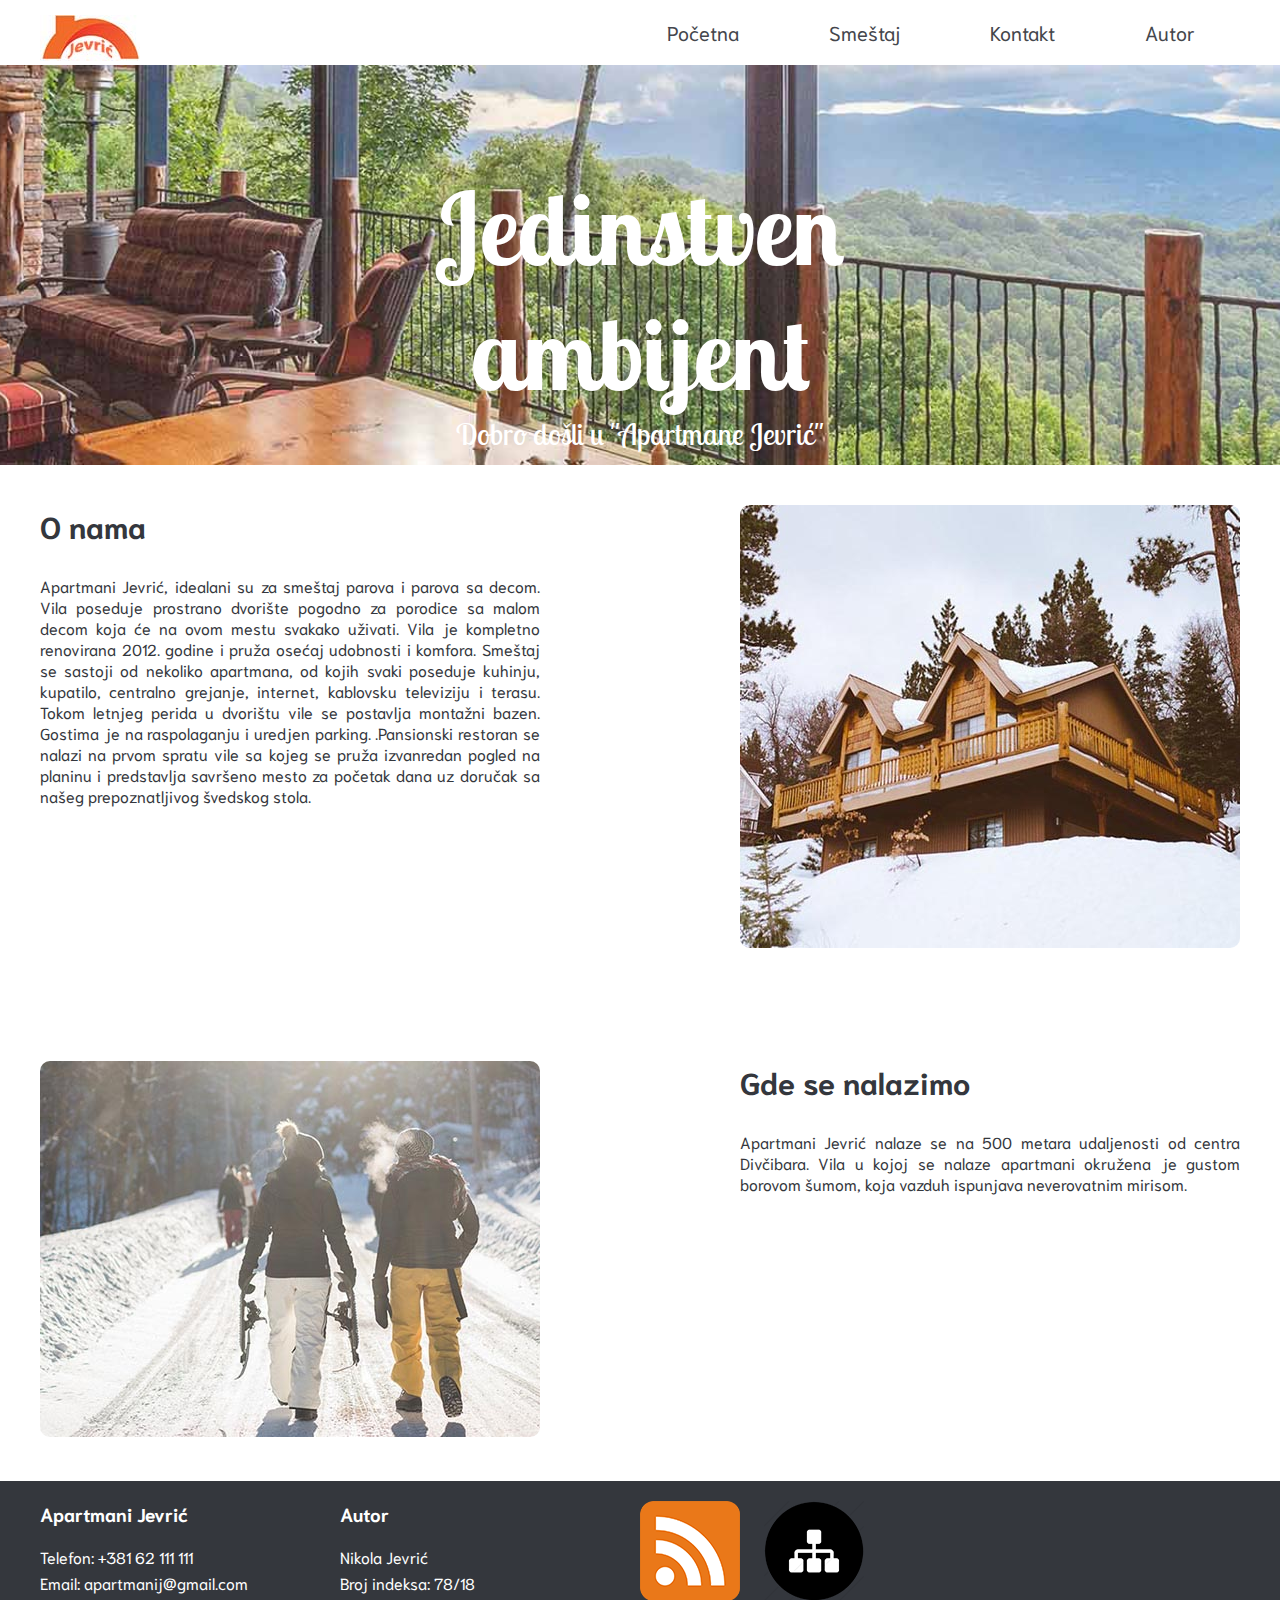
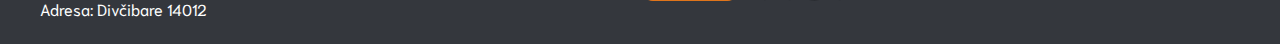
<file: index.html>
<!DOCTYPE html>
<html>
<head>
	<meta charset="utf-8"/>
	<title>Apartmani Jevrić</title>
	<meta name="keywords" content="Apartmani Jevrić, Apartmani,O nama, vila" />
	<meta name="autor" content="Nikola Jevrić" />
	<meta name="copyright" content="Nikola Jevrić 2018" />
	<meta name="description" content="Provedite vaš idealni odmor u apartmanima Jevrić u mirnom delu Divčibara. Detaljan opis, fotografije i cene apartmana možete videti na ovom sajtu." />
	<link rel="shortcut icon" type="image/x-icon" href="slike/ikona.ico" />
	<link href="https://fonts.googleapis.com/css?family=Lobster+Two|Niramit|Oswald" rel="stylesheet"/>
	<link rel="stylesheet" href="https://use.fontawesome.com/releases/v5.5.0/css/all.css" integrity="sha384-B4dIYHKNBt8Bc12p+WXckhzcICo0wtJAoU8YZTY5qE0Id1GSseTk6S+L3BlXeVIU" crossorigin="anonymous"/>
	<link rel="stylesheet" type="text/css" href="css/style.css"/>
</head>
<body>
	<header>	
		<div class="wrapper">
			<div id="logo">
				<a href="index.html"><img src="slike/logo.jpg" alt="logo"/></a>
			</div>
			<nav>
				<ul>
					<li class="border"><a href="index.html">Početna</a></li>
					<li><a href="smestaj.html">Smeštaj</a></li>
					<li><a href="kontakt.html">Kontakt</a></li>
					<li><a href="autor.html">Autor</a></li>
				</ul>
			</nav>
			<div class="cleaner">
			</div>	
		</div>
	</header>
	<section id="naslovna">
		<div class="wrapper">
			<article id="naslov">
				<h1>Jedinstven ambijent</h1>
				<p>Dobro došli u "Apartmane Jevrić"</p>
			</article>
		</div>
	</section>
	<main>
		<div class="wrapper">
			<div id="onama">
				<div id="onamaTekst">
					<h2>O nama</h2>
					<p>Apartmani Jevrić, idealani su za smeštaj parova i parova sa decom. Vila poseduje prostrano dvorište pogodno za porodice sa malom decom koja će na ovom mestu svakako uživati. Vila je kompletno renovirana 2012. godine i pruža osećaj udobnosti i komfora. Smeštaj se sastoji od nekoliko apartmana, od kojih svaki poseduje kuhinju, kupatilo, centralno grejanje, internet, kablovsku televiziju i terasu. Tokom letnjeg perida u dvorištu vile se postavlja montažni bazen. Gostima je na raspolaganju i uredjen parking. .Pansionski restoran se nalazi na prvom spratu vile sa kojeg se pruža izvanredan pogled na planinu i predstavlja savršeno mesto za početak dana uz doručak sa našeg prepoznatljivog švedskog stola.</p>
				</div>
				<div id="onamaSlika">
					<img src="slike/kuca.jpg" alt="kuca" class="slikahome" />
				</div>
				<div class="cleaner">
				</div>
			</div>
			<div id="ikone">
				<i class="fas fa-bed"></i>
				<i class="fas fa-wifi"></i>
				<i class="fas fa-utensils"></i>
				<i class="fas fa-parking"></i>
			</div>
			<div id="lokacija">
				<div id="lokacijaSlika">
					<img src="slike/skijanje.jpg" alt="divcibare" class="slikahome"/>
				</div>
				<div id="lokacijaTekst">
					<h2>Gde se nalazimo</h2>
					<p>Apartmani Jevrić nalaze se na 500 metara udaljenosti od centra Divčibara. Vila u kojoj se nalaze apartmani okružena je gustom borovom šumom, koja vazduh ispunjava neverovatnim mirisom.

</p>
				</div>
				<div class="cleaner">
				</div>
			</div>
		</div>
	</main>
	<footer>
		<div class="wrapper">
			<div class="fTekst">
				<h3>Apartmani Jevrić</h3>
				<p>Telefon: +381 62 111 111</p>
				<p>Email: apartmanij@gmail.com</p>
				<p>Adresa: Divčibare 14012</p>
			</div>
			<div class="fTekst">
				<h3>Autor</h3>
				<p>Nikola Jevrić</p>
				<p>Broj indeksa: 78/18</p>
			</div>
			<div class="fTekst margina">
				<a href="rss.xml" target="_blank"><img src="slike/rss.png" alt="rss"></a>
				<a href="sitemap.xml" target="_blank"><img src="slike/sitemap.png" alt="sitemap"></a>

			</div>
			<div class="fTekst">
				<a href="https://www.facebook.com/" target="_blank"><i class="fab fa-facebook-f"></i></a>
				<a href="https://www.instagram.com/" target="_blank"><i class="fab fa-instagram"></i></a>
				<a href="mailto:jevra997&#64;gmail&#46;com"><i class="fas fa-envelope"></i></a>
				<a href="https://www.tripadvisor.com/" target="_blank"><i class="fab fa-tripadvisor"></i></a>
			</div>
		
			<div class="cleaner">
			</div>
		</div>
	</footer>
</body>
</html>
</file>
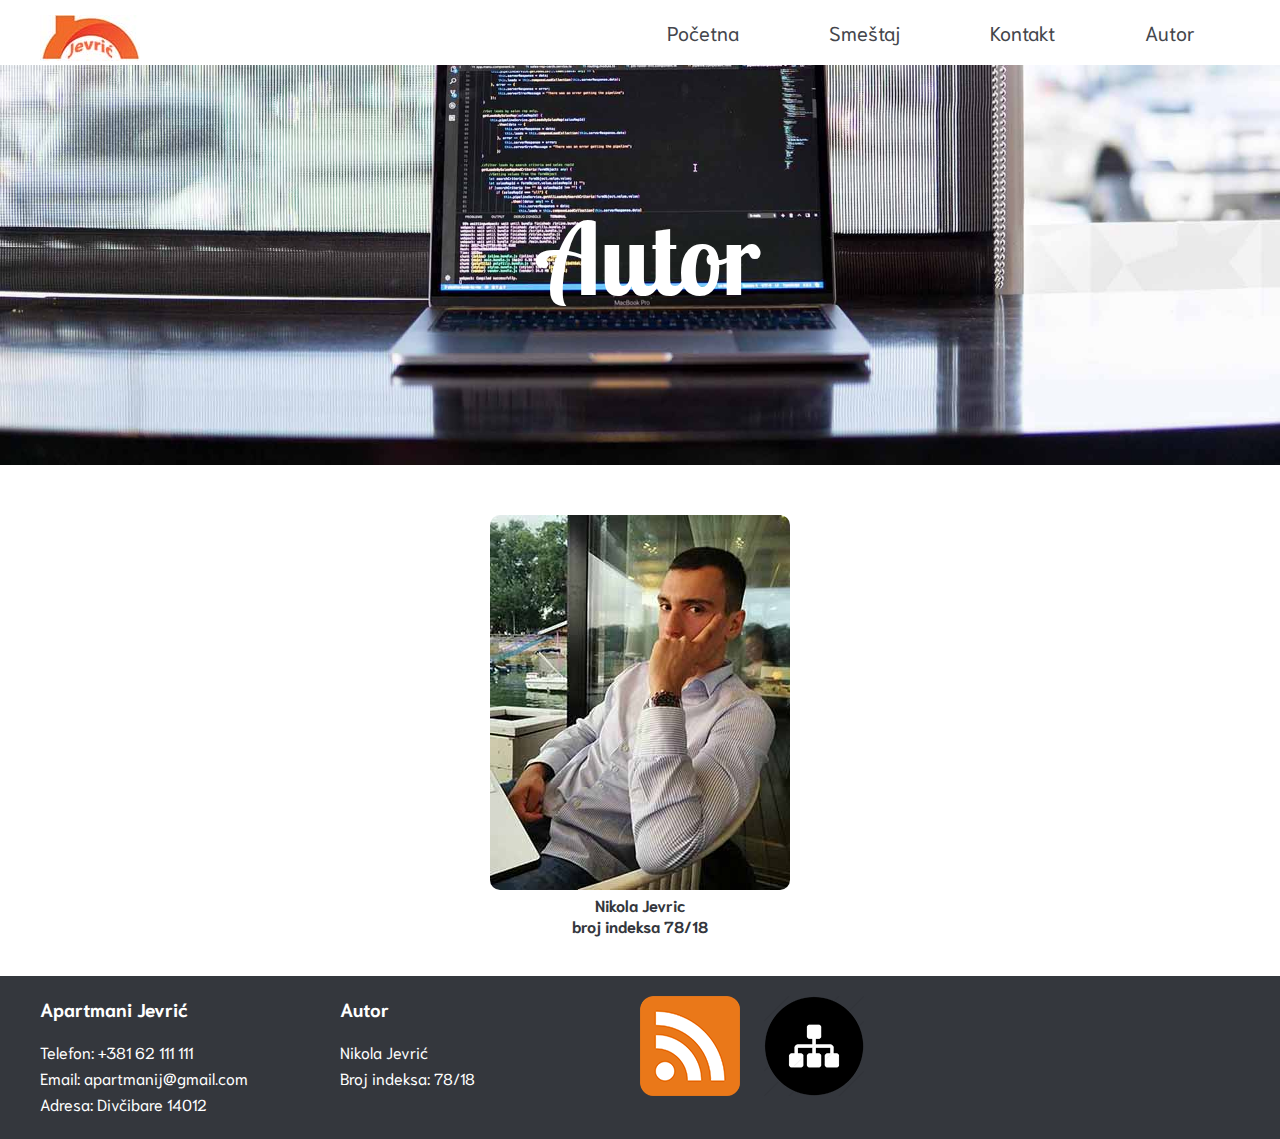
<file: autor.html>
<!DOCTYPE html>
<html>
<head>
	<meta charset="utf-8"/>
	<title>Apartmani Jevrić | Autor</title>
	<meta name="keywords" content="autor, broj indeksa" />
	<meta name="autor" content="Nikola Jevrić" />
	<meta name="copyright" content="Nikola Jevrić 2018" />
	<meta name="description" content="Autor sajta" />
	<link rel="shortcut icon" type="image/x-icon" href="slike/ikona.ico" />
	<link href="https://fonts.googleapis.com/css?family=Lobster+Two|Niramit|Oswald" rel="stylesheet"/>
	<link rel="stylesheet" href="https://use.fontawesome.com/releases/v5.5.0/css/all.css" integrity="sha384-B4dIYHKNBt8Bc12p+WXckhzcICo0wtJAoU8YZTY5qE0Id1GSseTk6S+L3BlXeVIU" crossorigin="anonymous"/>
	<link rel="stylesheet" type="text/css" href="css/style.css"/>
</head>
<body>
	<header>	
		<div class="wrapper">
			<div id="logo">
				<a href="index.html"><img src="slike/logo.jpg" alt="logo"/></a>
			</div>
			<nav>
				<ul>
					<li><a href="index.html">Početna</a></li>
					<li><a href="smestaj.html">Smeštaj</a></li>
					<li><a href="kontakt.html">Kontakt</a></li>
					<li class="border"><a href="#">Autor</a></li>
				</ul>
			</nav>
			<div class="cleaner">
			</div>	
		</div>
	</header>
	<section id="naslovnaA">
		<div class="wrapper">
			<article id="naslovA">
				<h1>Autor</h1>
			</article>
		</div>
	</section>
	<main>
		<div class="wrapper">
			<div id="informacije">
				<img src="slike/autor.jpg" alt="autor"/>
				<p>Nikola Jevric</p>
				<p>broj indeksa 78/18</p>
			</div>
		</div>
	</main>
	<footer>
		<div class="wrapper">
			<div class="fTekst">
				<h3>Apartmani Jevrić</h3>
				<p>Telefon: +381 62 111 111</p>
				<p>Email: apartmanij@gmail.com</p>
				<p>Adresa: Divčibare 14012</p>
			</div>
			<div class="fTekst">
				<h3>Autor</h3>
				<p>Nikola Jevrić</p>
				<p>Broj indeksa: 78/18</p>
			</div>
			<div class="fTekst margina">
				<a href="rss.xml" target="_blank"><img src="slike/rss.png" alt="rss"></a>
				<a href="sitemap.xml" target="_blank"><img src="slike/sitemap.png" alt="sitemap"></a>

			</div>
			<div class="fTekst">
				<a href="https://www.facebook.com/" target="_blank"><i class="fab fa-facebook-f"></i></a>
				<a href="https://www.instagram.com/" target="_blank"><i class="fab fa-instagram"></i></a>
				<a href="mailto:jevra997&#64;gmail&#46;com"><i class="fas fa-envelope"></i></a>
				<a href="https://www.tripadvisor.com/" target="_blank"><i class="fab fa-tripadvisor"></i></a>
			</div>
		
			<div class="cleaner">
			</div>
		</div>
	</footer>
</body>
</html>
</file>
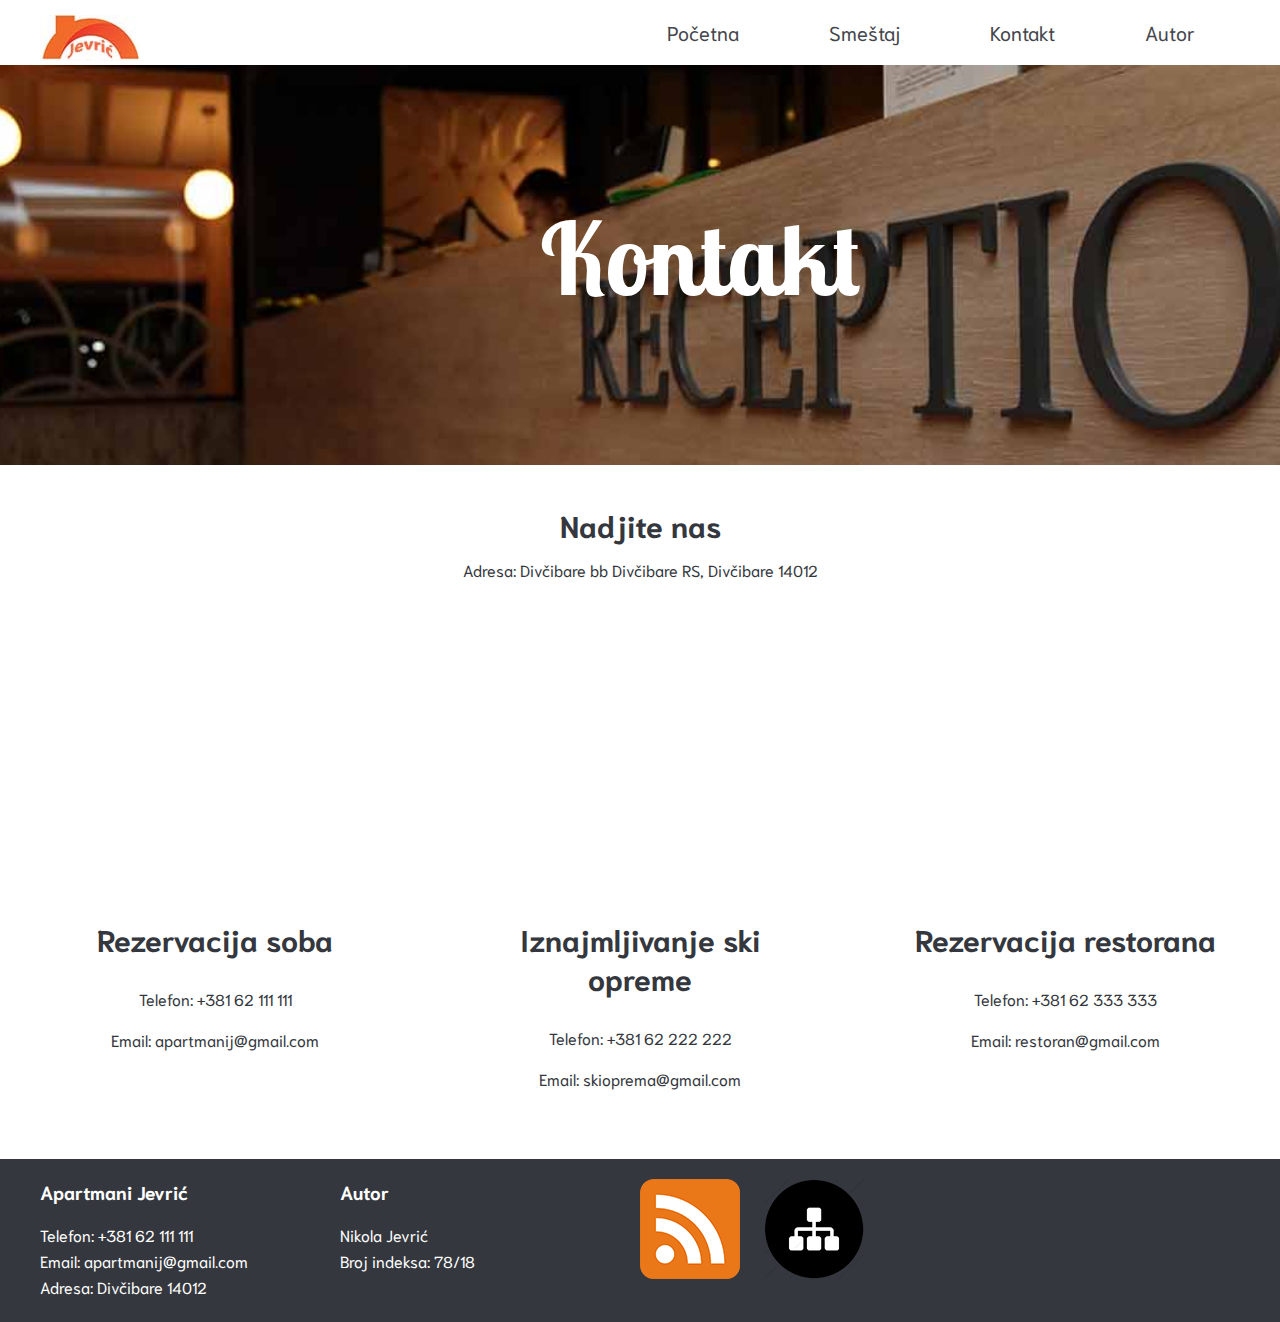
<file: kontakt.html>
<!DOCTYPE html>
<html>
<head>
	<meta charset="utf-8"/>
	<title>Apartmani Jevrić | Kontakt</title>
	<meta name="keywords" content="kontakt, telefon, email, Divčibare" />
	<meta name="autor" content="Nikola Jevrić" />
	<meta name="copyright" content="Nikola Jevrić 2018" />
	<meta name="description" content="Direktan kontakt sa vlasnicima smeštaja." />
	<link rel="shortcut icon" type="image/x-icon" href="slike/ikona.ico" />
	<link href="https://fonts.googleapis.com/css?family=Lobster+Two|Niramit|Oswald" rel="stylesheet"/>
	<link rel="stylesheet" href="https://use.fontawesome.com/releases/v5.5.0/css/all.css" integrity="sha384-B4dIYHKNBt8Bc12p+WXckhzcICo0wtJAoU8YZTY5qE0Id1GSseTk6S+L3BlXeVIU" crossorigin="anonymous"/>
	<link rel="stylesheet" type="text/css" href="css/style.css"/>
</head>
<body>
	<header>	
		<div class="wrapper">
			<div id="logo">
				<a href="index.html"><img src="slike/logo.jpg" alt="logo"/></a>
			</div>
			<nav>
				<ul>
					<li><a href="index.html">Početna</a></li>
					<li><a href="smestaj.html">Smeštaj</a></li>
					<li class="border"><a href="kontakt.html">Kontakt</a></li>
					<li><a href="autor.html">Autor</a></li>
				</ul>
			</nav>
			<div class="cleaner">
			</div>	
		</div>
	</header>
	<section id="naslovnaK">
		<div class="wrapper">
			<article id="naslovK">
				<h1>Kontakt</h1>
			</article>
		</div>
	</section>
	<main>
		<div class="wrapper">
			<div id="mapa">
				<h2>Nadjite nas <i class="fas fa-map-marker-alt"></i></h2>
				<p>Adresa: Divčibare bb Divčibare RS, Divčibare 14012</p>
				<iframe src="https://www.google.com/maps/embed?pb=!1m14!1m12!1m3!1d2865.1182100787073!2d19.998755515877995!3d44.10155277910843!2m3!1f0!2f0!3f0!3m2!1i1024!2i768!4f13.1!5e0!3m2!1sen!2srs!4v1543783278643"></iframe>
			</div>
			<div id="blokK">
				<div class="blokK1">
					<h2>Rezervacija soba</h2>
					<ul>
						<li><i class="fas fa-phone"></i><p>Telefon: +381 62 111 111 </p></li>
						<li><i class="fas fa-at"></i><p>Email: apartmanij@gmail.com</p></li>
					</ul>
				</div>
				<div class="blokK1">
					<h2>Iznajmljivanje ski opreme</h2>
					<ul>
						<li><i class="fas fa-phone"></i><p>Telefon: +381 62 222 222 </p></li>
						<li><i class="fas fa-at"></i><p>Email: skioprema@gmail.com</p></li>
					</ul>
				</div>
				<div class="blokK1 drugi">
					<h2>Rezervacija restorana</h2>
					<ul>
						<li><i class="fas fa-phone"></i><p>Telefon: +381 62 333 333</p></li>
						<li><i class="fas fa-at"></i><p>Email: restoran@gmail.com</p></li>
					</ul>
				</div>
				<div class="cleaner">
				</div>
			</div>
		</div>
	</main>
	<footer>
		<div class="wrapper">
			<div class="fTekst">
				<h3>Apartmani Jevrić</h3>
				<p>Telefon: +381 62 111 111</p>
				<p>Email: apartmanij@gmail.com</p>
				<p>Adresa: Divčibare 14012</p>
			</div>
			<div class="fTekst">
				<h3>Autor</h3>
				<p>Nikola Jevrić</p>
				<p>Broj indeksa: 78/18</p>
			</div>
			<div class="fTekst margina">
				<a href="rss.xml" target="_blank"><img src="slike/rss.png" alt="rss"></a>
				<a href="sitemap.xml" target="_blank"><img src="slike/sitemap.png" alt="sitemap"></a>

			</div>
			<div class="fTekst">
				<a href="https://www.facebook.com/" target="_blank"><i class="fab fa-facebook-f"></i></a>
				<a href="https://www.instagram.com/" target="_blank"><i class="fab fa-instagram"></i></a>
				<a href="mailto:jevra997&#64;gmail&#46;com"><i class="fas fa-envelope"></i></a>
				<a href="https://www.tripadvisor.com/" target="_blank"><i class="fab fa-tripadvisor"></i></a>
			</div>
		
			<div class="cleaner">
			</div>
		</div>
	</footer>
</body>
</html>
</file>
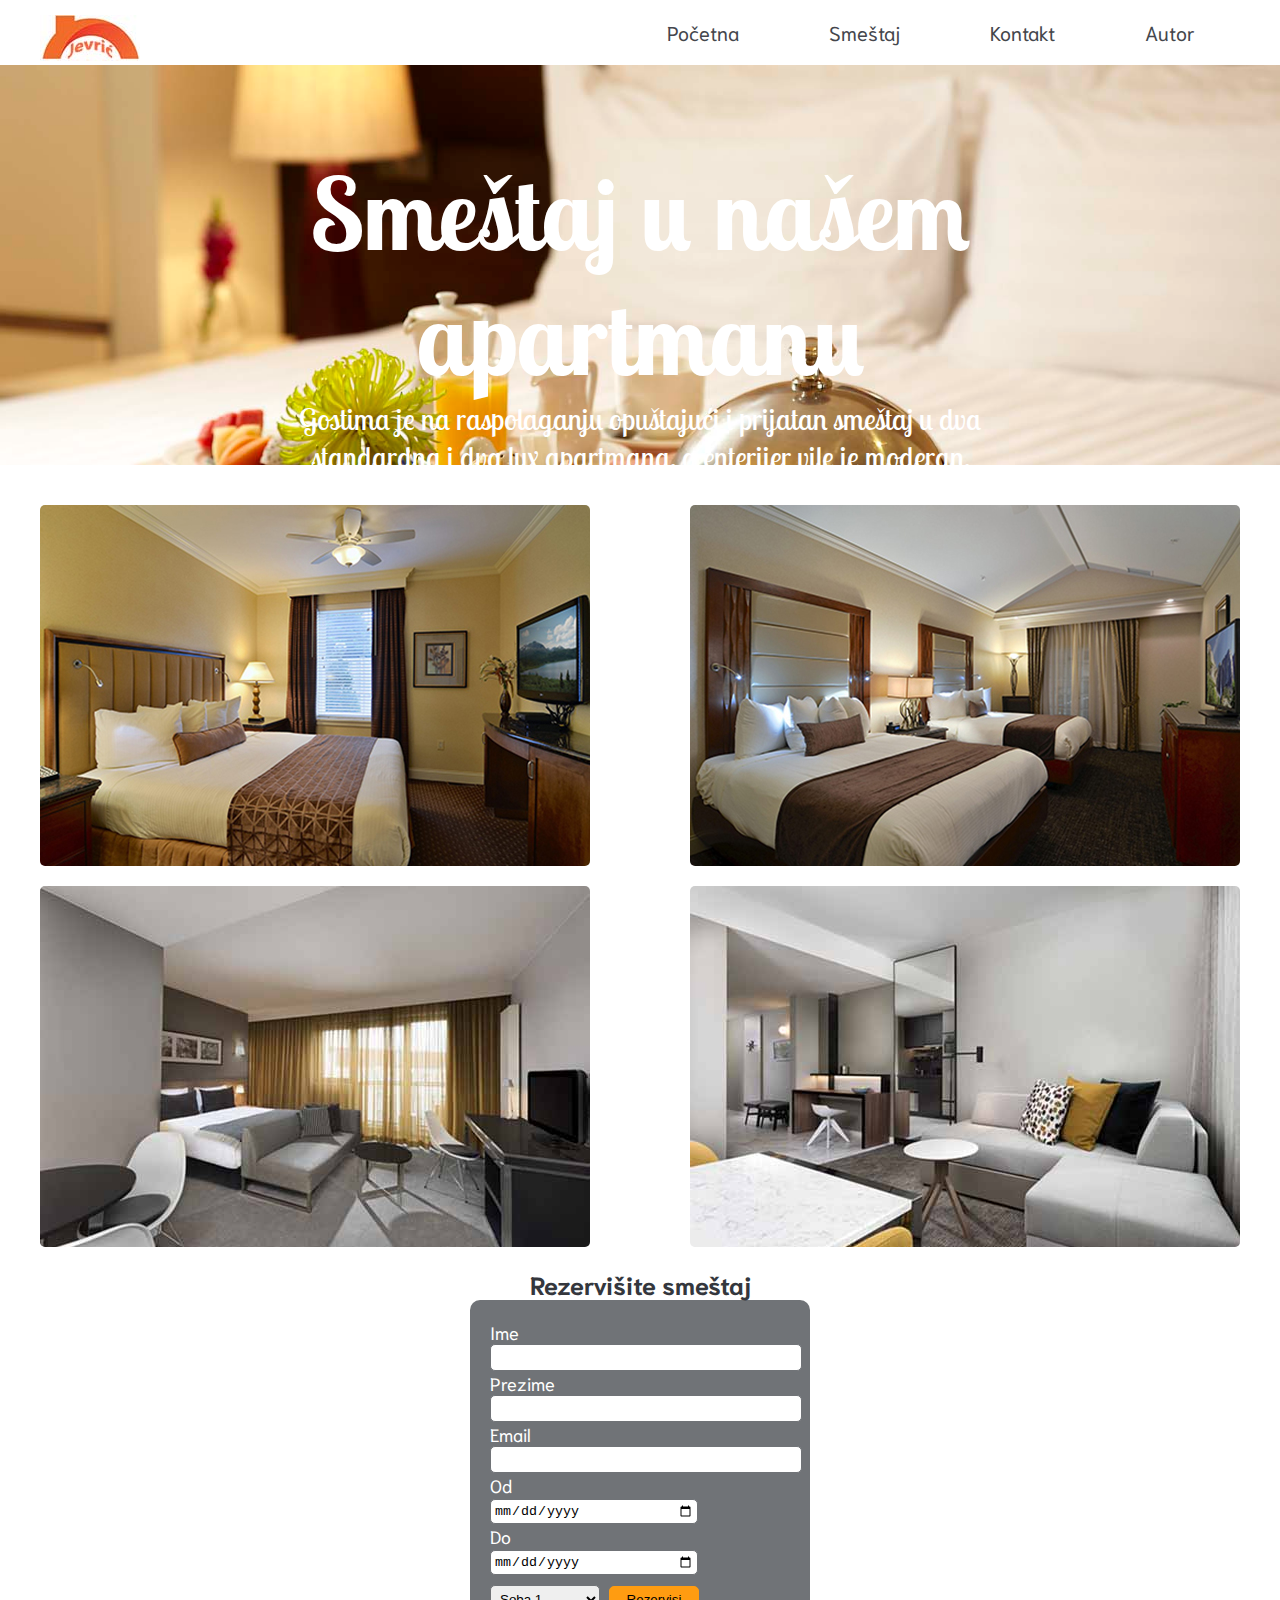
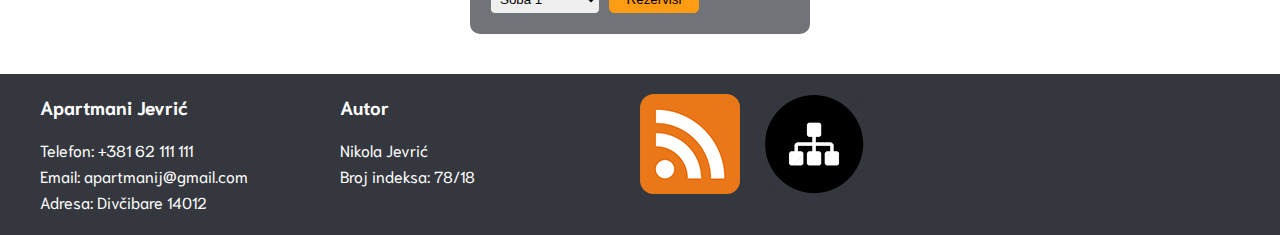
<file: smestaj.html>
<!DOCTYPE html>
<html>
<head>
	<meta charset="utf-8"/>
	<title>Apartmani Jevrić | Smeštaj</title>
	<meta name="keywords" content="Smeštaj, apartman, rezervišite" />
	<meta name="autor" content="Nikola Jevrić" />
	<meta name="copyright" content="Nikola Jevrić 2018" />
	<meta name="description" content="Komforne apartmane možete pogledati na ovoj stranici." />
	<link rel="shortcut icon" type="image/x-icon" href="slike/ikona.ico" />
	<link href="https://fonts.googleapis.com/css?family=Lobster+Two|Niramit|Oswald" rel="stylesheet"/>
	<link rel="stylesheet" href="https://use.fontawesome.com/releases/v5.5.0/css/all.css" integrity="sha384-B4dIYHKNBt8Bc12p+WXckhzcICo0wtJAoU8YZTY5qE0Id1GSseTk6S+L3BlXeVIU" crossorigin="anonymous"/>
	<link rel="stylesheet" type="text/css" href="css/style.css"/>
</head>
<body>
	<header>	
		<div class="wrapper">
			<div id="logo">
				<a href="index.html"><img src="slike/logo.jpg" alt="logo"/></a>
			</div>
			<nav>
				<ul>
					<li><a href="index.html">Početna</a></li>
					<li class="border"><a href="smestaj.html">Smeštaj</a></li>
					<li><a href="kontakt.html">Kontakt</a></li>
					<li><a href="autor.html">Autor</a></li>
				</ul>
			</nav>
			<div class="cleaner">
			</div>	
		</div>
	</header>
	<section id="naslovnaS">
		<div class="wrapper">
			<article id="naslovS">
				<h1>Smeštaj u našem apartmanu</h1>
				<p>Gostima je na raspolaganju opuštajući i prijatan smeštaj u dva standardna i dva lux apartmana, a enterijer vile je moderan, jednostavnih linija i toplih boja.</p>
			</article>
		</div>
	</section>
	<main>
		<div class="wrapper">
			<div class="blok">
				<div class="blok1 blokMargina url1">
					<div class="opis">
						<h2>Jednosobni standardni apartman</h2>
						<p>3500 RSD</p>
					</div>
				</div>
				<div class="blok1 url2">
					<div class="opis">
						<h2>Dvosobni standardni apartman</h2>
						<p>4500 RSD</p>
					</div>
				</div>
				<div class="cleaner">
				</div>
			</div>
			<div class="blok">
				<div class="blok1 blokMargina url3">
					<div class="opis">
						<h2>Jednosobni lux apartman</h2>
						<p>6000 RSD</p>
					</div>
				</div>
				<div class="blok1 url4">
					<div class="opis">
						<h2>Dvosobni lux apartman</h2>
						<p>7000 RSD</p>
					</div>
				</div>
				<div class="cleaner">
				</div>
			</div>
			<div id="forma">
				<h2>Rezervišite smeštaj</h2>
				<form action="#" method="post" name="forma">
					<label for="ime">Ime</label>
					<input type="text" name="tbIme" id="ime"/>
					<label for="prezime">Prezime</label>
					<input type="text" id="prezime" name="tbPrezime"/>
					<label for="email">Email</label>
					<input type="email" id="email" name="email"/>
					<label for="od">Od</label>
					<input type="date" id="od" name="od"/>
					<label for="od">Do</label>
					<input type="date" id="do" name="do"/>
					<select name="ddlsoba" id="soba">
						<option value="0" selected>Soba 1</option>
						<option value="1">Soba 2</option>
						<option value="2">Apartman 1</option>
						<option value="3">Apartman 2</option>
					</select>
					<input type="submit" name="rezervisi" value="Rezervisi"/>
				</form>
			</div>
		</div>
	</main>
	<footer>
		<div class="wrapper">
			<div class="fTekst">
				<h3>Apartmani Jevrić</h3>
				<p>Telefon: +381 62 111 111</p>
				<p>Email: apartmanij@gmail.com</p>
				<p>Adresa: Divčibare 14012</p>
			</div>
			<div class="fTekst">
				<h3>Autor</h3>
				<p>Nikola Jevrić</p>
				<p>Broj indeksa: 78/18</p>
			</div>
			<div class="fTekst margina">
				<a href="rss.xml" target="_blank"><img src="slike/rss.png" alt="rss"></a>
				<a href="sitemap.xml" target="_blank"><img src="slike/sitemap.png" alt="sitemap"></a>

			</div>
			<div class="fTekst">
				<a href="https://www.facebook.com/" target="_blank"><i class="fab fa-facebook-f"></i></a>
				<a href="https://www.instagram.com/" target="_blank"><i class="fab fa-instagram"></i></a>
				<a href="mailto:jevra997&#64;gmail&#46;com"><i class="fas fa-envelope"></i></a>
				<a href="https://www.tripadvisor.com/" target="_blank"><i class="fab fa-tripadvisor"></i></a>
			</div>
		
			<div class="cleaner">
			</div>
		</div>
	</footer>
</body>
</html>
</file>
<file: css/style.css>
*{
	margin:0px;
	padding:0px;
}
@-webkit-keyframes animacija{
	0%   { left:-400px; top:0px;}
    100% {left:0px; top:0px;}
}
#logo{
	position:relative;
	-webkit-animation:animacija 2s;
}
.cleaner{
	clear: both;
}
a,p,h1,h2,h3{
	font-family: 'Niramit', sans-serif;
}

.wrapper{
	width: 1200px;
	margin:0px auto;
}
main{
	margin:40px 0px;
	color: #34373d;
}
main img{
	border-radius: 10px;
}

#logo{
	float: left;
	margin-top: 15px;
}

nav ul{
	float: right;
	font-size: 20px;
	font-family: 'Oswald', sans-serif;
}
nav ul li{
	list-style-type: none;
	float: left;
	padding: 17px 45px;
}
nav ul li a{
	text-decoration: none;
	color: #44464c;
}

nav ul li:hover{
	background:rgba(64, 119, 209,0.2);
}

#naslovna{
	height: 400px;
	background-image: url("../slike/naslovna.jpg");
	background-size: cover;
	background-repeat: no-repeat;
	background-position: center;
	overflow: auto;
}
#naslov{
	width: 500px;
	margin:100px auto;
	text-align: center;
	font-size: 50px;
	color:#fff;
}
#naslov p{
	font-family: 'Lobster Two', cursive;
	font-size: 30px;
}
#naslov h1{
	font-family: 'Lobster Two', cursive;
	}
#onamaTekst{
	width: 500px;
	float: left;
}
#onamaTekst h2{
	font-size: 1.9em;
	margin-bottom: 30px;
}
#onamaTekst p{
	text-align: justify;
}
#onamaSlika{
	float: right;
}
#ikone{
	font-size: 2.7em;
	text-align: center;
	background: #fff;
	padding:30px 0px;
}
#ikone i{
	margin:5px 20px;
}

#lokacijaSlika{
	width: 600px;
	float: left;
}
#lokacijaTekst{
	width: 500px;
	float: right;
}
#lokacijaTekst h2{
	margin-bottom: 30px;
	font-size:1.9em;
}
#lokacijaTekst p{
	text-align: justify;
}
footer{
	background: #34373d;
}
.fTekst{
	width: 300px;
	color: white;
	float: left;
	margin: 20px 0px;
}
.margina a:first-child{
	margin-right: 20px;
}
.fTekst h3{
	margin-bottom: 20px;
}
.fTekst p{
	margin:5px 0px;
}

.fTekst i{
	margin: 0px 15px;
	font-size: 25px;
	float: right;
}
.fTekst a{
	color: white;
}
.fTekst a:hover{
	color: #1a63d8;
}
/*css za smestaj*/
#naslovnaS{
	height: 400px;
	background-image: url("../slike/smestajnaslovna1.jpg");
	background-size: cover;
	background-repeat: no-repeat;
	background-position: center;
	overflow: auto;
}
#naslovS{
	width: 700px;
	margin:65px auto;
	padding: 20px;
	font-size: 50px;
	text-align: center;
	color:#fff;
	
}
#naslovS p{
	font-family: 'Lobster Two', cursive;
	font-size: 30px;
}
#naslovS h1{
	font-family: 'Lobster Two', cursive;
}
.blokMargina{
	margin-right: 100px;
}
#mainS{
	position: relative;
}
.blok1{
	margin-bottom: 20px;
	float: left;
	width: 550px;
	height: 361px;
	border-radius: 5px;
}
.url1{
	background: url("../slike/soba1.jpg");
	
}
.url2{
	background: url("../slike/soba2.jpg");
	
}
.url3{
	background: url("../slike/apartman1.jpg");
	
}
.url4{
	background: url("../slike/apartman2.jpg");
	
}

.opis{
	width: 100%;
	height: 100%;
	border-radius: 10px;
	text-align: center;
	font-size: 1.2em;
	text-transform: uppercase;
	color: #fff;
	background-color:rgba(0,0,0,0.4);
	opacity: 0;
 	transition: opacity .2s, visibility .2s;
 	overflow: hidden;
}
.opis:hover {
	opacity: 1;
	transition: opacity .9s ease;
}
.opis h2{
	margin-top: 150px;
	font-size:25px;
}
.opis p{
	padding:10px;
	background-color:#ff9c11;
}
#forma h2{
	text-align: center;
	font-size: 25px;
}
form{
	border-radius: 10px;
	width: 300px;
	margin: 0px auto;
	background-color: #707377;
	padding: 20px;
	font-family: 'Niramit', sans-serif;
}
label{
	color: #fff;
	font-size: 18px;
}
input[type=text], input[type=email]{
	width: 100%;
	padding:5px;
	border-radius: 5px;
	border:1px solid #707377;
}

input[type=date]{
	width: 200px;
	padding:3px;
	border:1px solid #707377;
	margin-right: 200px;
	border-radius: 5px;
}
select{
	margin-top:10px;
	width: 110px;
	border-radius:5px;
	border:1px solid #707377;
	padding: 5px;
}
input[type=submit]{
	border-radius: 5px;
	width: 90px;
	border:1px solid #ff9c11;
	margin-left: 5px;
	padding:5px;
	background-color:#ff9c11;
	cursor:pointer;
}

/*css za kontakt*/
#naslovnaK{
	background: url("../slike/recepcija.jpg");
	height: 400px;
	background-size: cover;
	background-repeat: no-repeat;
	background-position: bottom;
	overflow: auto;
}
#naslovK{
	width: 200px;
	margin:130px auto;
	font-size: 50px;
	text-align: center;
	color:#fff;
}
#naslovK h1{
	font-family: 'Lobster Two', cursive;
}
#mapa h2,#blokK h2{
	font-size: 30px;
}
#blokK .blokK1:nth-of-type(1){
	margin-right: 75px;
}
#blokK .blokK1:nth-of-type(2){
	margin-right: 75px;
}
.blokK1{
	width:350px;
	float: left;
	margin:20px 0px;
}

.blokK1 ul{
	list-style-type: none;
}
.blokK1 ul li{
	padding:10px 0px;
}
.blokK1 h2{
	margin-bottom: 20px;
	text-align: center;
}
.blokK1 p{
	text-align:center ;
}
.blokK1 i{
	float: left;
	font-size: 25px;
}

#mapa h2,#mapa p{
	text-align: center;
	margin:15px 0px;
}
iframe{
	width:1200px;
	height:300px;
	border:0px;
}
/*css za autor*/
#naslovnaA{
	background: url("../slike/naslovnaAutor.jpg");
	height: 400px;
	background-size: cover;
	background-repeat: no-repeat;
	background-position: bottom;
	overflow: auto;
}
#naslovA{
	width: 200px;
	margin:130px auto;
	font-size: 50px;
	text-align: center;
	color:#fff;
}
#naslovA h1{
	font-family: 'Lobster Two', cursive;
}
#informacije{
	text-align: center;
	margin-top: 50px;
	font-weight: bold;
}
</file>
